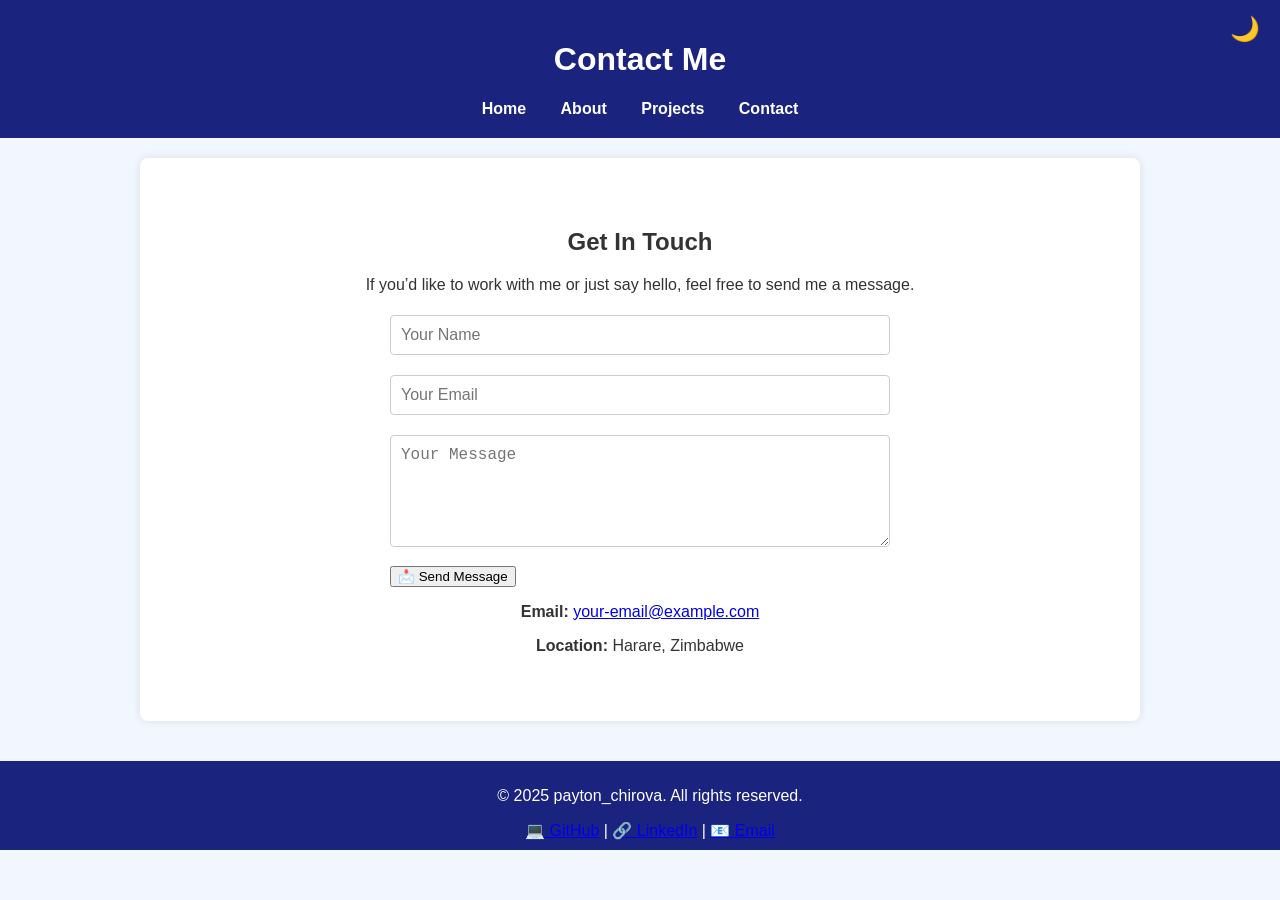
<file: contact.html>
<!DOCTYPE html>
<html lang="en">
<head>
  <meta charset="UTF-8">
  <meta name="viewport" content="width=device-width, initial-scale=1.0">
  <title>Contact | Mr Tony</title>
  <link rel="stylesheet" href="style.css">
</head>
<body>
  <!-- Preloader -->
  <div id="preloader">
    <div class="spinner"></div>
  </div>

  <header>
    <h1>Contact Me</h1>
    <nav>
      <button id="theme-toggle" class="theme-button">🌙</button>
      <ul>
        <li><a href="index.html">Home</a></li>
        <li><a href="about.html">About</a></li>
        <li><a href="projects.html">Projects</a></li>
        <li><a href="contact.html" class="active">Contact</a></li>
      </ul>
    </nav>
  </header>

  <section class="content contact-section">
    <h2>Get In Touch</h2>
    <p>If you’d like to work with me or just say hello, feel free to send me a message.</p>

    <form class="contact-form" action="mailto:your-email@example.com" method="POST" enctype="text/plain">
      <input type="text" name="name" placeholder="Your Name" required>
      <input type="email" name="email" placeholder="Your Email" required>
      <textarea name="message" placeholder="Your Message" rows="5" required></textarea>
      <button type="submit" class="btn">📩 Send Message</button>
    </form>

    <div class="contact-info">
      <p><strong>Email:</strong> <a href="mailto:your-email@example.com">your-email@example.com</a></p>
      <p><strong>Location:</strong> Harare, Zimbabwe</p>
    </div>
  </section>

  <footer>
    <p>&copy; 2025 payton_chirova. All rights reserved.</p>
    <div class="social-links">
      <a href="https://github.com/Mr-Tonie" target="_blank">💻 GitHub</a> |
      <a href="https://www.linkedin.com/in/payton-chirova-448496339" target="_blank">🔗 LinkedIn</a> |
      <a href="mailto:paytonchirova2@gmail.com">📧 Email</a>
    </div>
  </footer>

  <script src="java.js"></script>
</body>
</html>
</file>
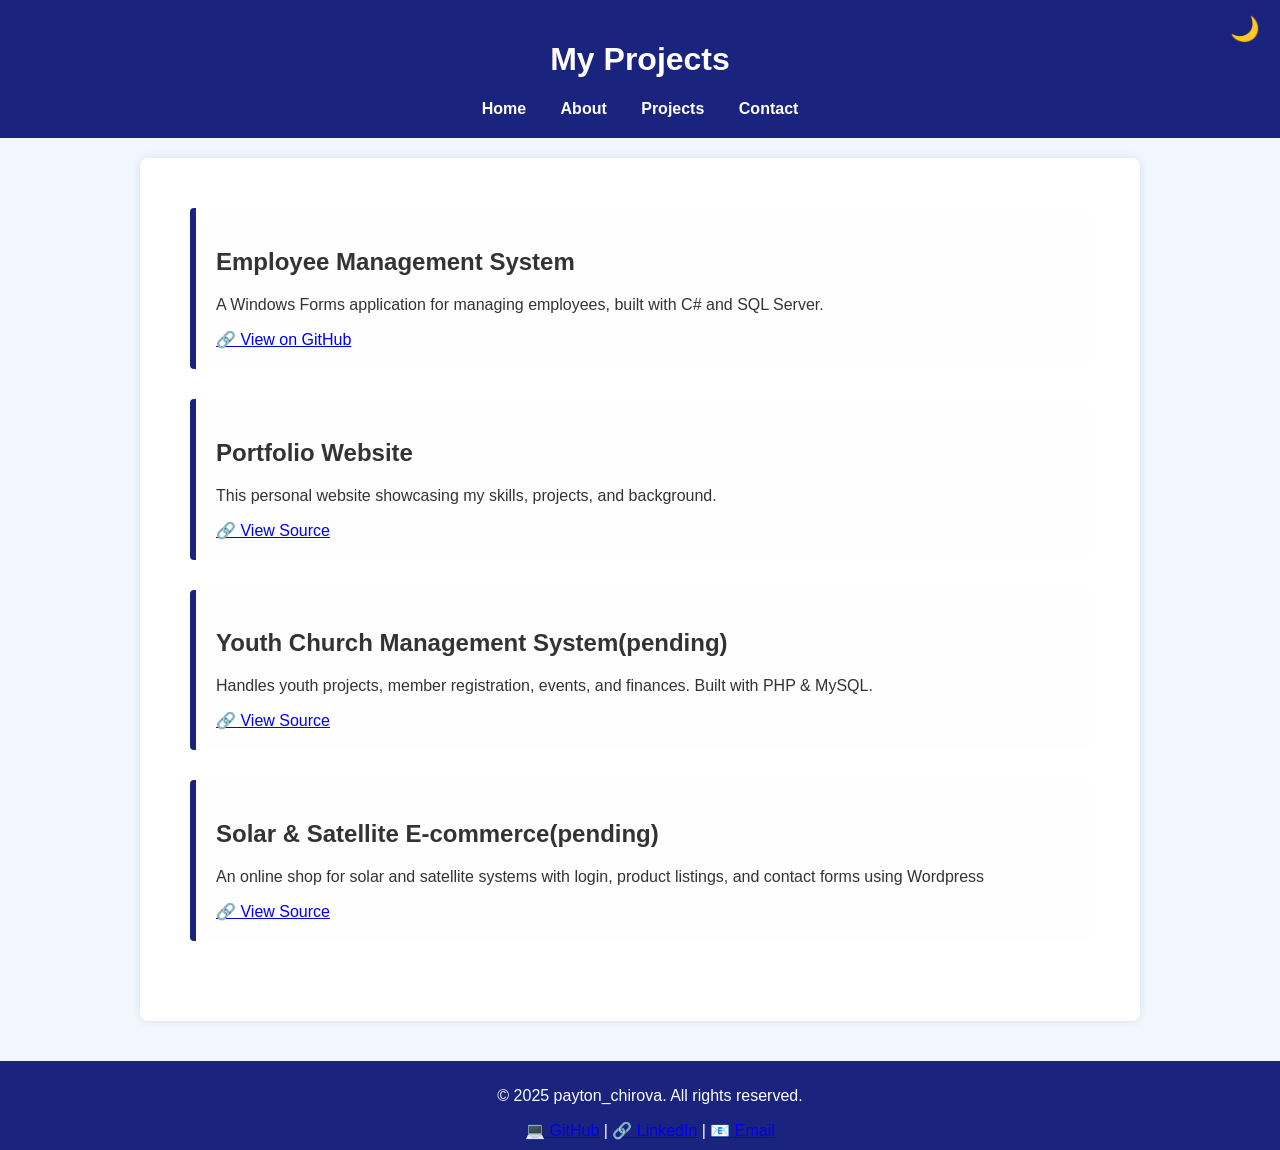
<file: projects.html>
<!DOCTYPE html>
<html lang="en">
<head>
  <meta charset="UTF-8">
  <meta name="viewport" content="width=device-width, initial-scale=1.0">
  <title>Projects | Mr Chirova</title>
  <link rel="stylesheet" href="style.css">
</head>
<body>
  <div id="preloader">
    <div class="spinner"></div>
  </div>

  <header>
    <h1>My Projects</h1>
    <nav>
      <button id="theme-toggle" class="theme-button">🌙</button>
      <ul>
        <li><a href="index.html">Home</a></li>
        <li><a href="about.html">About</a></li>
        <li><a href="projects.html" class="active">Projects</a></li>
        <li><a href="contact.html">Contact</a></li>
      </ul>
    </nav>
  </header>

  <section class="content projects-grid">
    
    <div class="project">
      <!--<img src="images/employee-management.png" alt="Employee Management System" class="project-img">-->
      <h2>Employee Management System</h2>
      <p>A Windows Forms application for managing employees, built with C# and SQL Server.</p>
      <a href="https://github.com/Mr-Tonie/EmployeeManagementSystem" target="_blank">🔗 View on GitHub</a>
    </div>

    <div class="project">
      <!--<img src="images/portfolio.png" alt="Portfolio Website" class="project-img">-->
      <h2>Portfolio Website</h2>
      <p>This personal website showcasing my skills, projects, and background.</p>
      <a href="https://github.com/Mr-Tonie" target="_blank">🔗 View Source</a>
    </div>

    <div class="project">
      <!--<img src="images/youth-system.png" alt="Youth Church Management System" class="project-img">-->
      <h2>Youth Church Management System(pending)</h2>
      <p>Handles youth projects, member registration, events, and finances. Built with PHP & MySQL.</p>
      <a href="https://github.com/Mr-Tonie" target="_blank">🔗 View Source</a>
    </div>

    <div class="project">
      <!--<img src="images/solar-ecommerce.png" alt="Solar E-commerce Website" class="project-img">-->
      <h2>Solar & Satellite E-commerce(pending)</h2>
      <p>An online shop for solar and satellite systems with login, product listings, and contact forms using Wordpress</p>
      <a href="https://github.com/Mr-Tonie" target="_blank">🔗 View Source</a>
    </div>
  </section>

  <footer>
    <p>&copy; 2025 payton_chirova. All rights reserved.</p>
    <div class="social-links">
      <a href="https://github.com/Mr-Tonie" target="_blank">💻 GitHub</a> |
      <a href="https://www.linkedin.com/in/payton-chirova-448496339" target="_blank">🔗 LinkedIn</a> |
      <a href="mailto:paytonchirova2@gmail.com">📧 Email</a>
    </div>
  </footer>

  <script src="java.js"></script>
</body>
</html>
</file>
<file: style.css>
/* Preloader styles */
#preloader {
  position: fixed;
  top: 0;
  left: 0;
  width: 100%;
  height: 100%;
  background-color: var(--bg-color);
  display: flex;
  justify-content: center;
  align-items: center;
  z-index: 9999;
}

.spinner {
  border: 6px solid #ccc;
  border-top: 6px solid var(--header-bg);
  border-radius: 50%;
  width: 50px;
  height: 50px;
  animation: spin 1s linear infinite;
}

/* Spinner animation */
@keyframes spin {
  0% { transform: rotate(0deg); }
  100% { transform: rotate(360deg); }
}


/* Root variables for Light Theme */
:root {
  --bg-color: #f2f7ff;
  --text-color: #333;
  --header-bg: #1a237e;
  --footer-bg: #1a237e;
  --link-color: white;
}

/* Base styles */
body {
  font-family: Arial, sans-serif;
  margin: 0;
  padding: 0;
  background: var(--bg-color);
  color: var(--text-color);
}

header {
  background: var(--header-bg);
  color: var(--link-color);
  padding: 20px;
  text-align: center;
  position: relative;
}

nav ul {
  list-style: none;
  padding: 0;
  margin: 10px 0 0 0;
}

nav ul li {
  display: inline-block;
  margin: 0 15px;
}

nav a {
  color: var(--link-color);
  text-decoration: none;
  font-weight: bold;
}

section#intro, section.content {
  padding: 50px;
  text-align: center;
  background: white;
  max-width: 900px;
  margin: 20px auto;
  border-radius: 8px;
  box-shadow: 0 0 10px rgb(0 0 0 / 0.1);
}

footer {
  background: var(--footer-bg);
  color: var(--link-color);
  text-align: center;
  padding: 10px;
  position: relative;
  bottom: 0;
  width: 100%;
  margin-top: 40px;
}

.project {
  margin-bottom: 30px;
  padding: 20px;
  background-color: #fefefe;
  border-left: 6px solid var(--header-bg);
  border-radius: 4px;
  text-align: left;
}

/* Theme toggle button */
.theme-button {
  position: absolute;
  top: 10px;
  right: 15px;
  font-size: 24px;
  padding: 5px;
  cursor: pointer;
  background: none;
  border: none;
  color: var(--link-color);
  transition: color 0.3s ease;
}

.theme-button:hover {
  color: #ffeb3b;
}

/* Forms */
form {
  max-width: 500px;
  margin: 0 auto;
  text-align: left;
}

form label {
  font-weight: bold;
}

form input[type="text"],
form input[type="email"],
form textarea {
  width: 100%;
  padding: 10px;
  margin-top: 5px;
  margin-bottom: 15px;
  border: 1px solid #ccc;
  border-radius: 4px;
  resize: vertical;
  font-size: 16px;
  box-sizing: border-box;
}

form input[type="submit"] {
  background-color: var(--header-bg);
  color: var(--link-color);
  padding: 12px 20px;
  border: none;
  border-radius: 4px;
  cursor: pointer;
  font-size: 18px;
  transition: background-color 0.3s ease;
}

form input[type="submit"]:hover {
  background-color: #3949ab;
}

/* Mobile Responsive */
@media (max-width: 768px) {
  nav ul {
    display: flex;
    flex-direction: column;
    align-items: center;
    margin: 10px 0;
  }

  nav ul li {
    margin: 10px 0;
  }

  section#intro, section.content {
    padding: 20px;
    font-size: 16px;
    margin: 10px;
  }

  form input[type="text"],
  form input[type="email"],
  form textarea {
    max-width: 100%;
  }

  .project {
    padding: 15px;
    border-left-width: 4px;
  }
}

/* Dark Theme Variables */
body.dark-theme {
  --bg-color: #121212;
  --text-color: #e0e0e0;
  --header-bg: #212121;
  --footer-bg: #212121;
  --link-color: #fdd835;
}

/* Apply dark theme background and text */
body.dark-theme header,
body.dark-theme footer {
  background: var(--header-bg);
  color: var(--link-color);
}

body.dark-theme nav a {
  color: var(--link-color);
}

body.dark-theme section#intro,
body.dark-theme section.content {
  background: #1e1e1e;
  color: var(--text-color);
  box-shadow: 0 0 15px rgb(255 255 255 / 0.05);
}

body.dark-theme .project {
  background-color: #2a2a2a;
  border-left-color: var(--link-color);
}

body.dark-theme form input[type="submit"] {
  background-color: var(--link-color);
  color: #212121;
}

body.dark-theme form input[type="submit"]:hover {
  background-color: #fbc02d;
}

body.dark-theme form input[type="text"],
body.dark-theme form input[type="email"],
body.dark-theme form textarea {
  background-color: #333;
  color: var(--text-color);
  border: 1px solid #555;
}

body.dark-theme form input[type="text"]::placeholder,
body.dark-theme form input[type="email"]::placeholder,
body.dark-theme form textarea::placeholder {
  color: #bbb;
}
</file>
